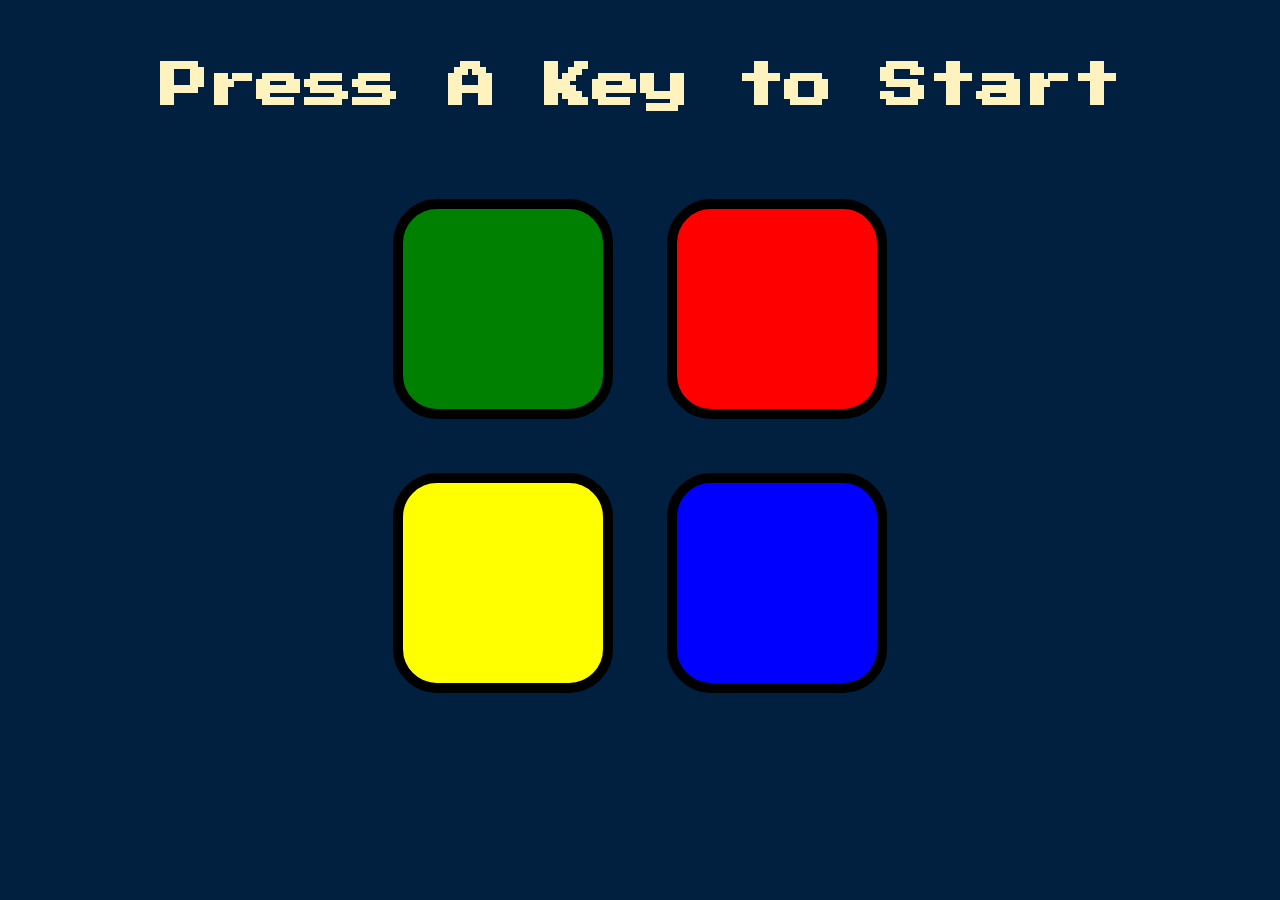
<file: index.html>
<!DOCTYPE html>
<html lang="en" dir="ltr">

<head>
  <meta charset="utf-8">
  <title>Simon</title>
  <link rel="stylesheet" href="styles.css">
  <link href="https://fonts.googleapis.com/css?family=Press+Start+2P" rel="stylesheet">
</head>

<body>
  <h1 id="level-title">Press A Key to Start</h1>
  <div class="container">
    <div class="row">

      <div type="button" id="green" class="btn green">

      </div>

      <div type="button" id="red" class="btn red">

      </div>
    </div>

    <div class="row">

      <div type="button" id="yellow" class="btn yellow">

      </div>
      <div type="button" id="blue" class="btn blue">

      </div>

    </div>

  </div>
<script src="https://ajax.googleapis.com/ajax/libs/jquery/3.5.1/jquery.min.js"></script>
<script src="game.js" charset="utf-8"></script>
</body>

</html>
</file>
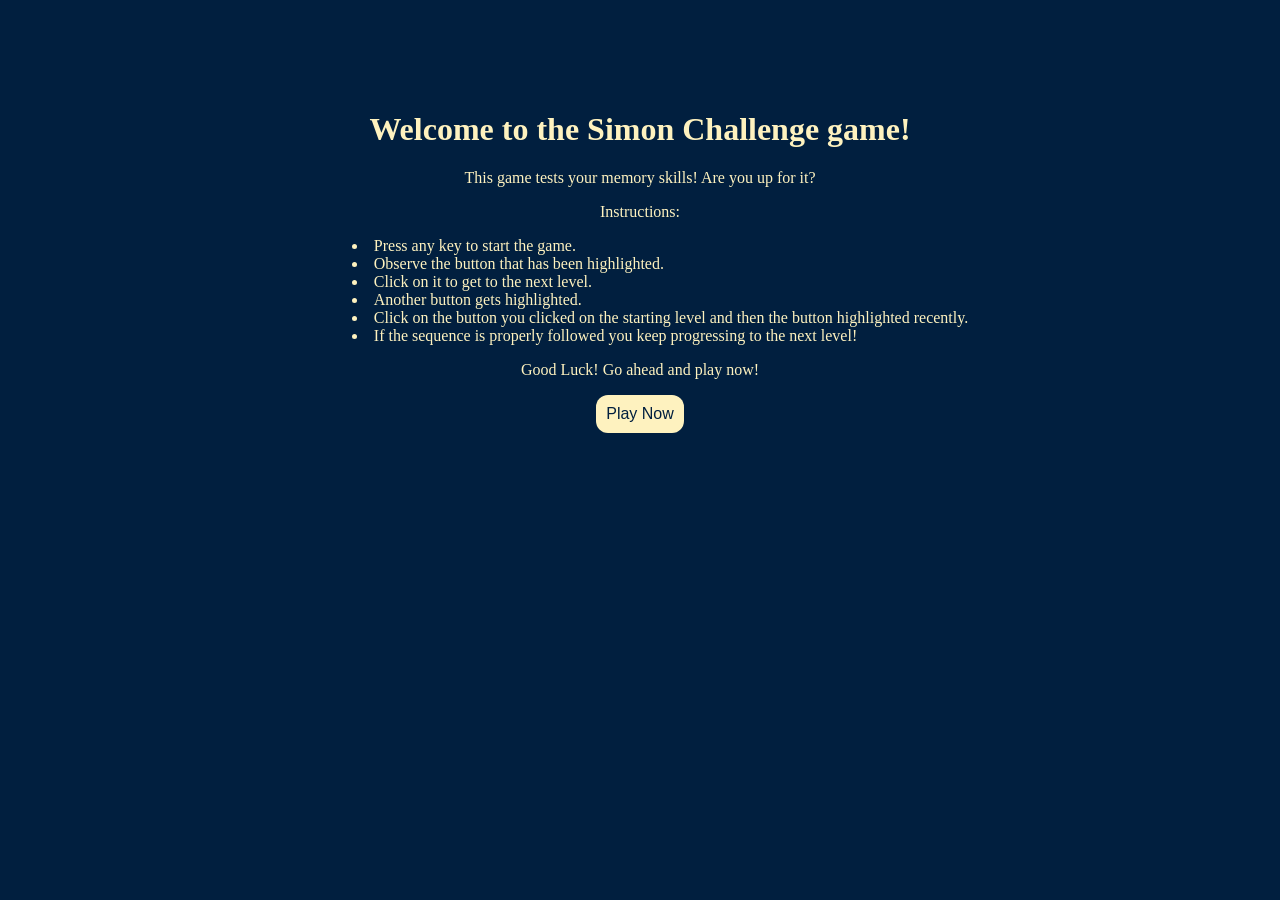
<file: start.html>
<!DOCTYPE html>
<html lang="en" dir="ltr">
  <head>
    <meta charset="utf-8">
    <title>Simon Challenge</title>
    <link rel="stylesheet" href="stylestart.css">
    <link href="https://fonts.googleapis.com/css?family=Press+Start+2P" rel="stylesheet">
  </head>
  <body>
    <div class="content">
      <h1>Welcome to the Simon Challenge game!</h1>
      <p>This game tests your memory skills! Are you up for it?</p>
      <p>Instructions:</p>

      <ul>
        <li>
          Press any key to start the game.
        </li>
        <li>
          Observe the button that has been highlighted.
        </li>
        <li>
          Click on it to get to the next level.
        </li>
        <li>
          Another button gets highlighted.
        </li>
        <li>
          Click on the button you clicked on the starting level and then the button highlighted recently.
        </li>
        <li>
          If the sequence is properly followed you keep progressing to the next level!
        </li>
      </ul>
      <p>Good Luck! Go ahead and play now!</p>
      <button type="button" name="button" class="btn"><a href="index.html">Play Now</a></button>
    </div>

  </body>
</html>
</file>
<file: styles.css>
body {
  text-align: center;
  background-color: #011F3F;
}

#level-title {
  font-family: 'Press Start 2P', cursive;
  font-size: 3rem;
  margin:  5%;
  color: #FEF2BF;
}

.container {
  display: block;
  width: 50%;
  margin: auto;

}

.btn {
  margin: 25px;
  display: inline-block;
  height: 200px;
  width: 200px;
  border: 10px solid black;
  border-radius: 20%;
}

.game-over {
  background-color: red;
  opacity: 0.8;
}

.red {
  background-color: red;
}

.green {
  background-color: green;
}

.blue {
  background-color: blue;
}

.yellow {
  background-color: yellow;
}

.pressed {
  box-shadow: 0 0 20px white;
  background-color: grey;
}
</file>
<file: stylestart.css>
body {
  padding: 0;
  margin: 0;
  box-sizing: border-box;
  text-align: center;

  background-color: #011F3F;
  color: #FEF2BF;
}
ul{
  display: table;
  text-align: left;
  list-style-position: inside;
  margin: 0 auto;
}
a{
  text-decoration: none;
  color: #011F3F;
}
a:hover{
  color:  #FEF2BF;
}
.content {
  padding: 7%;

}
.btn{
  background-color: #FEF2BF;
  color: #011F3F;
  border: none;
  padding: 10px;
  font-size: 16px;
  border-radius: 12px;
}
.btn:hover{
  background-color: #011F3F;
  border: 1px solid #FEF2BF;
}
</file>
